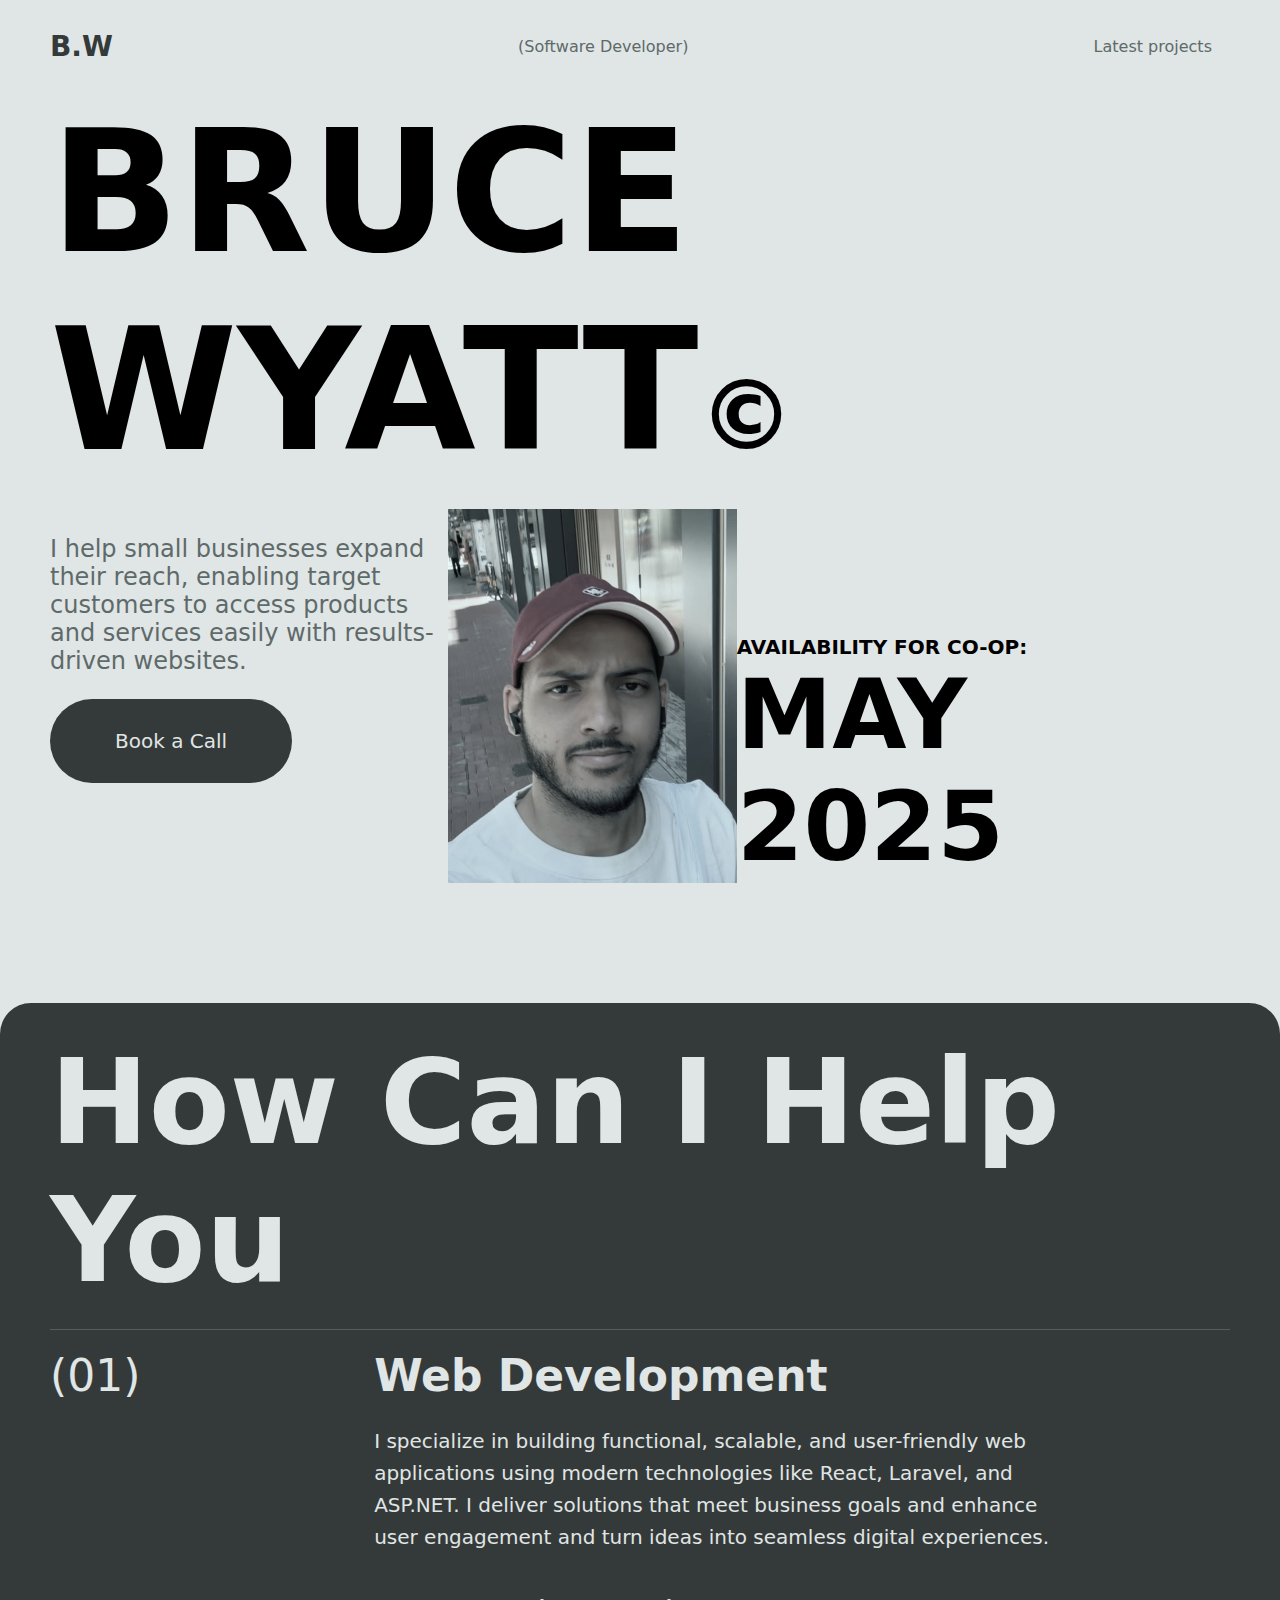
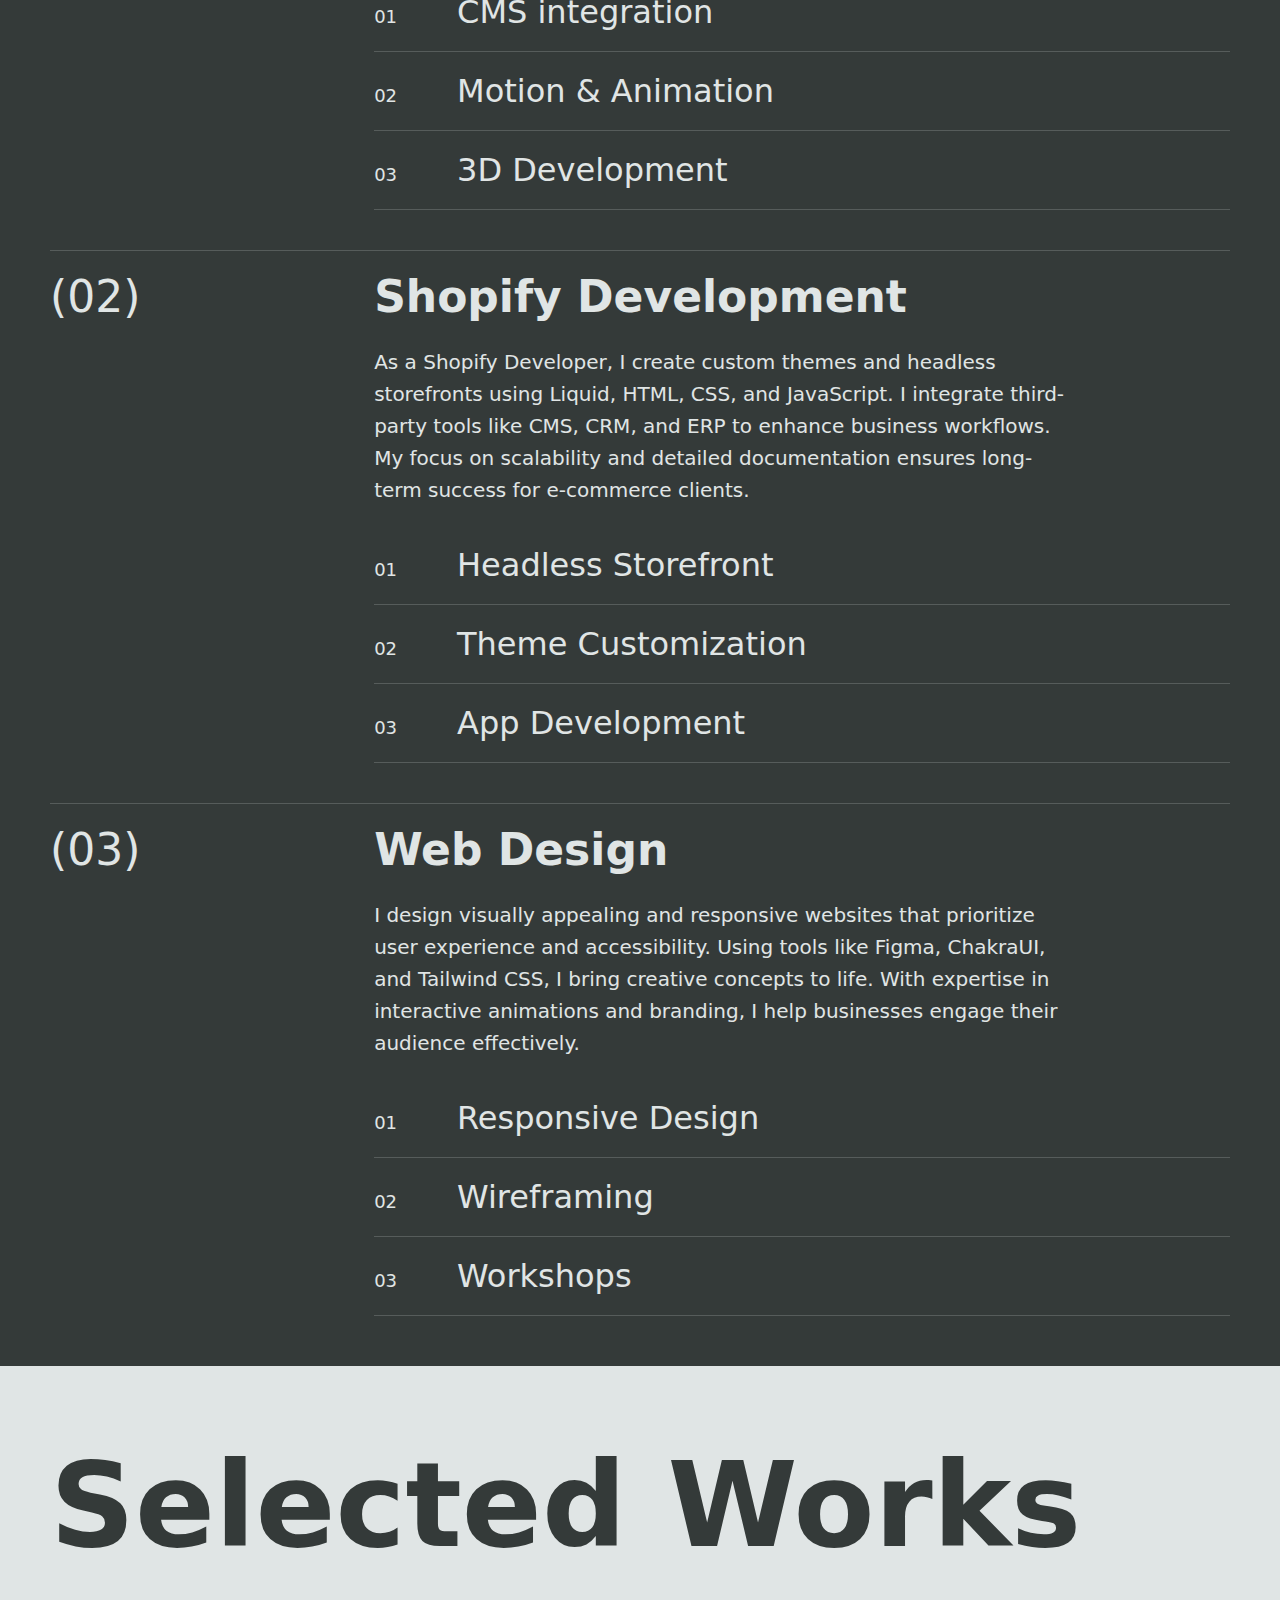
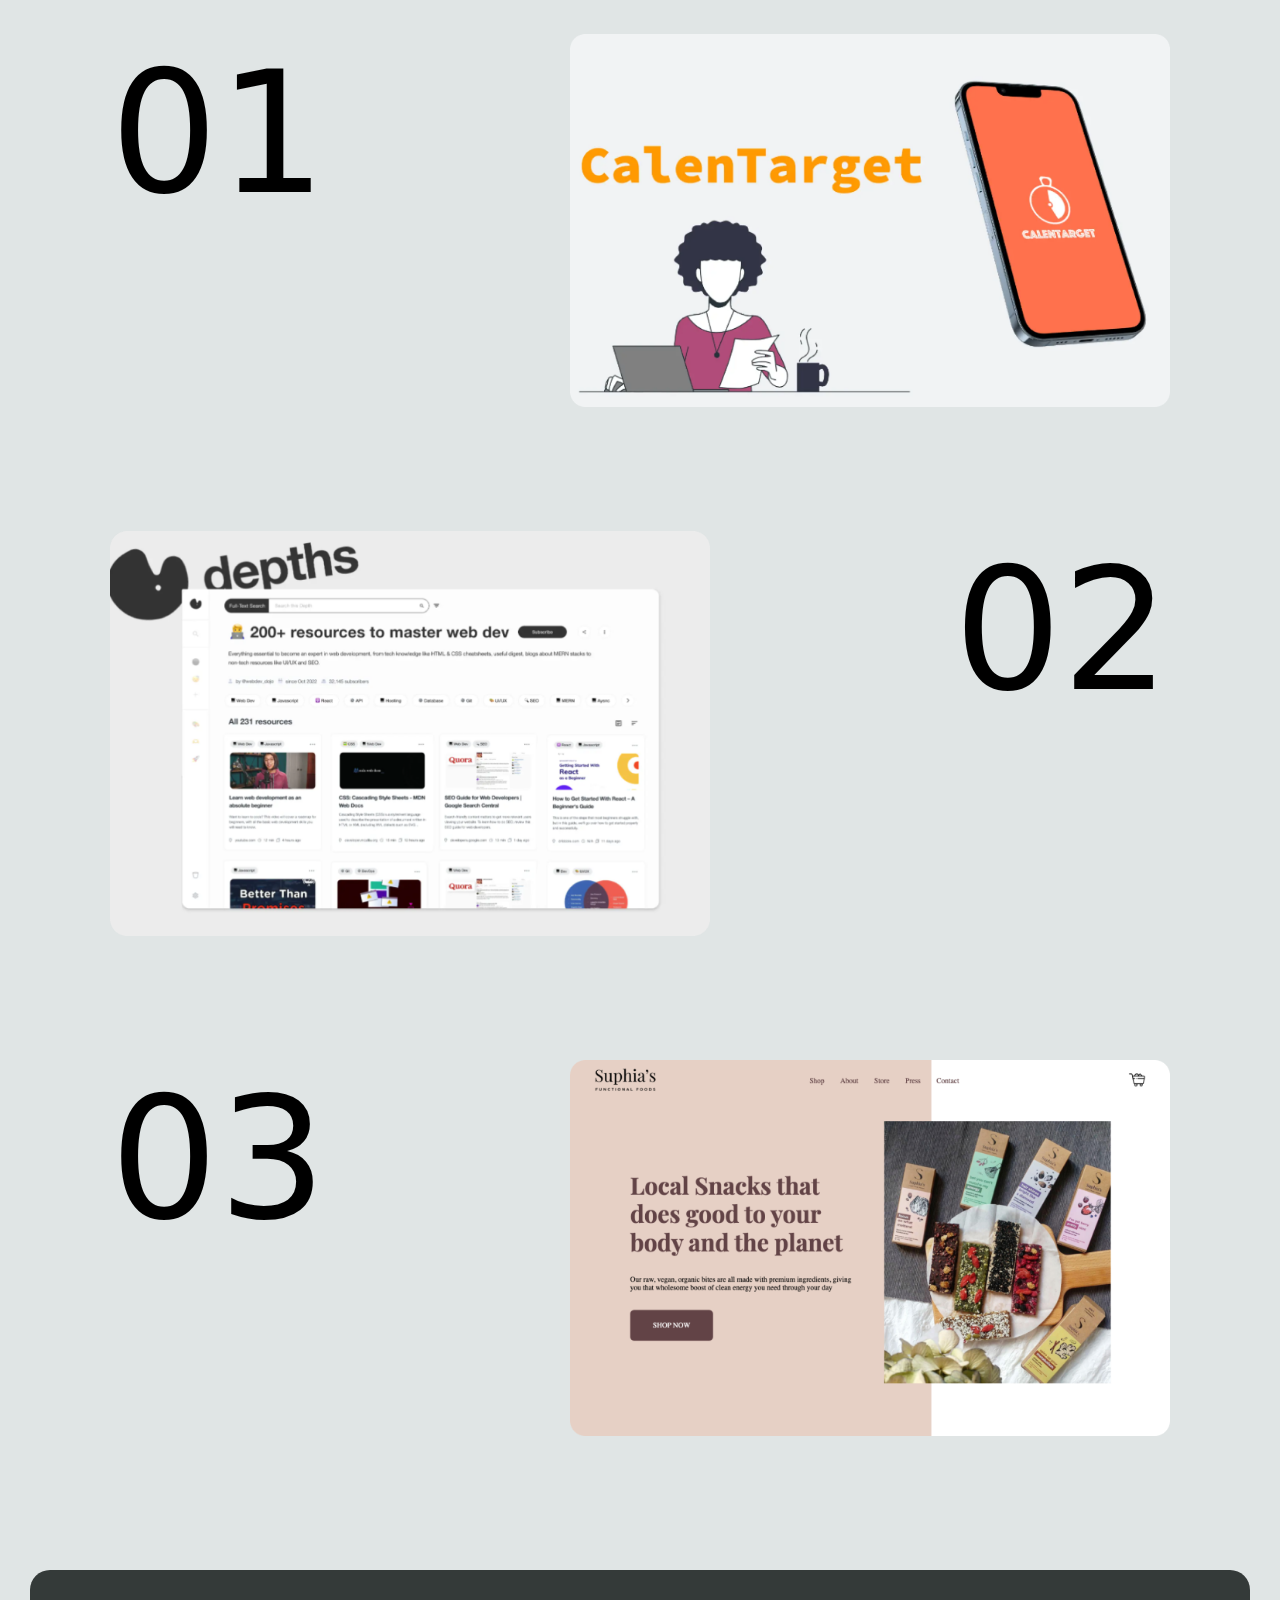
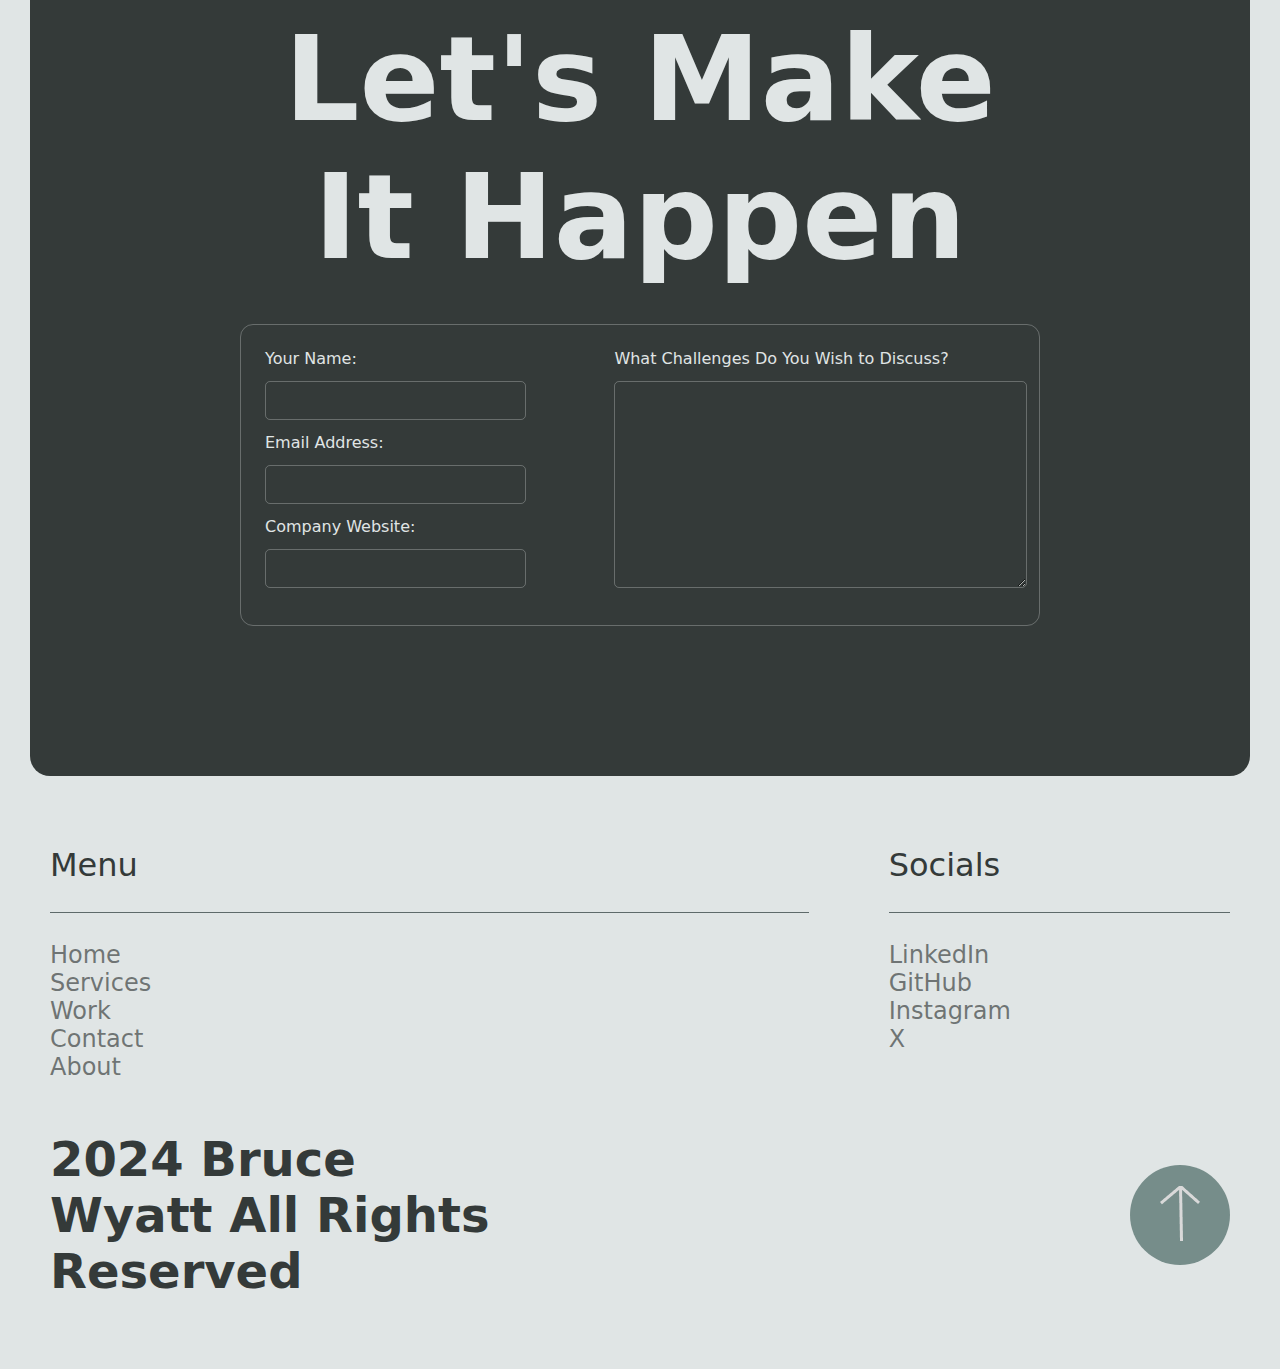
<file: index.html>
<!DOCTYPE html>
<html lang="en">
<head>
  <meta charset="UTF-8">
  <meta name="viewport" content="width=device-width, initial-scale=1.0">
  <meta name="description" content="Portfolio of Bruce Wyatt, a web developer specializing in responsive web design, Shopify development, and CMS integration.">
  <title>Bruce Wyatt - Web Developer Portfolio</title>
  <link rel="stylesheet" href="./style.css">
  <link rel="icon" href="./img/favicon.ico" type="image/x-icon">
</head>
<body>
  <header class="nav-container" role="banner">
    <!-- nav -->
    <nav class="flex-h" role="navigation" aria-label="Main navigation">
      <!-- Logo -->
      <a class="logo" aria-label="Bruce Wyatt Logo" href="./index.html">B.W</a>
      <p class="role">(Software Developer)</p>

      <button class="toggle"><img src="./img/hamburger.png" alt="hamburger menu"></button>
      <!-- navigation -->
      <ul class="flex-h navbar" id="navbar">
        <li><a class="navlink" href="./experiment.html">Latest projects</a></li>
      </ul>
    </nav>
  </header>

  <!-- main -->
  <main role="main">
    <section class="hero" id="hero">
      <h1 class="hero-title">BRUCE WYATT<span class="copyright">©</span></h1>

      <div class="lower-hero flex-h-b">
        <div class="pitch-container">
          <p class="personal-pitch">I help small businesses expand their reach, enabling target customers to access products and services easily with results-driven websites.</p>

          <button class="btn">Book a Call</button>
        </div>

        <!-- projects and description -->
        <img src="./img/profilepic.png" alt="Bruce Wyatt profile picture">
  
        <div class="availability">
          <p class="availability-title">AVAILABILITY FOR CO-OP:</p>
          <h2 class="availability-date">MAY 2025</h2>
        </div>
      </div>

    </section>

    <!-- section1 -->
    <section class="service-offer" id="how-to-help">
      <h2 class="section-title-light">How Can I Help You</h2>
      
      <div class="line-light"></div>
      <div class="service-container flex-h-t">
        <span class="service-number">(01)</span>
        <div class="service-detail">
          <h3>Web Development</h3>
          <p>I specialize in building functional, scalable, and user-friendly web applications using modern technologies like React, Laravel, and ASP.NET. I deliver solutions that meet business goals and enhance user engagement and turn ideas into seamless digital experiences.</p>
          <ul>
            <li><span>01</span>CMS integration</li>
            <div class="line-light"></div>
            <li><span>02</span>Motion & Animation</li>
            <div class="line-light"></div>
            <li><span>03</span>3D Development</li>
            <div class="line-light"></div>
          </ul>
        </div>
      </div>

      <div class="line-light"></div>
      <div class="service-container flex-h-t">
        <span class="service-number">(02)</span>
        <div class="service-detail">
          <h3>Shopify Development</h3>
          <p>As a Shopify Developer, I create custom themes and headless storefronts using Liquid, HTML, CSS, and JavaScript. I integrate third-party tools like CMS, CRM, and ERP to enhance business workflows. My focus on scalability and detailed documentation ensures long-term success for e-commerce clients.</p>
          <ul>
            <li><span>01</span>Headless Storefront</li>
            <div class="line-light"></div>
            <li><span>02</span>Theme Customization</li>
            <div class="line-light"></div>
            <li><span>03</span>App Development</li>
            <div class="line-light"></div>
          </ul>
        </div>
      </div>
      
      <div class="line-light"></div>
      <div class="service-container flex-h-t">
        <span class="service-number">(03)</span>
        <div class="service-detail">
          <h3>Web Design</h3>
          <p>I design visually appealing and responsive websites that prioritize user experience and accessibility. Using tools like Figma, ChakraUI, and Tailwind CSS, I bring creative concepts to life. With expertise in interactive animations and branding, I help businesses engage their audience effectively.</p>
          <ul>
            <li><span>01</span>Responsive Design</li>
            <div class="line-light"></div>
            <li><span>02</span>Wireframing</li>
            <div class="line-light"></div>
            <li><span>03</span>Workshops</li>
            <div class="line-light"></div>
          </ul>
        </div>
      </div>
    </section>

    <!-- section2 -->
    <section class="selected-work" id="selected-work">
      <h2 class="section-title-dark">Selected Works</h2>

      <!-- Selected work -->
      <div class="selected-work-container">
        <span class="work-number">01</span>
        <a href=""><img src="./img/calenTarget.png" alt="Screenshot of project 1"></a>
      </div>
      <div class="selected-work-container">
        <span class="work-number">02</span>
        <a href=""><img src="./img/depths.png" alt="Screenshot of project 2"></a>
      </div>
      <div class="selected-work-container">
        <span class="work-number">03</span>
        <a href=""><img src="./img/suphiaStore.png" alt="Screenshot of project 3"></a>
      </div>
    </section>

    <!-- section3 -->
    <section class="contact-form" id="contact">
      <div class="center-align">
        <h2 class="section-title-light form-title">Let's Make It Happen</h2>
  
        <!-- Forms -->
        <form action="">
          <div class="form-left flex-v">
            <label for="name">Your Name:</label>
            <input id="name" type="text">
  
            <label for="email">Email Address:</label>
            <input id="email" type="email">
  
            <label for="website">Company Website:</label>
            <input id="website" type="url">
          </div>
  
          <div class="form-right flex-v">
            <label for="challenges">What Challenges Do You Wish to Discuss?</label>
            <textarea id="challenges"></textarea>
          </div>
        </form>
      </div>
    </section>
  </main>

  <!-- Footer -->
  <footer  role="contentinfo">
    <div class="footer-top flex-h-t">
      <div class="footer-item1">
        <h3>Menu</h3>
        <div class="line-dark"></div>
        <ul>
          <li><a href="">Home</a></li>
          <li><a href="">Services</a></li>
          <li><a href="">Work</a></li>
          <li><a href="">Contact</a></li>
          <li><a href="">About</a></li>
        </ul>
      </div>

      <div class="footer-item2">
        <h3>Socials</h3>
        <div class="line-dark"></div>
        <ul>
          <li><a href="">LinkedIn</a></li>
          <li><a href="">GitHub</a></li>
          <li><a href="">Instagram</a></li>
          <li><a href="">X</a></li>
        </ul>
      </div>
    </div>

    <div class="footer-bottom flex-h">
      <h3>2024 Bruce Wyatt All Rights Reserved</h3>
      <button aria-label="Scroll to top">
        <img src="./img/arrow.png" alt="">
      </button>
    </div>
  </footer>
  <script src="./script.js"></script>
</body>
</html>
</file>
<file: style.css>
/* CSS variables */
:root {
  --font-color-light: #E0E5E5;
  --font-color-dark: #343A39;
  --nav-color: #5E6A6A;
  --section-bg-dark: #343A39;
  --section-bg-light: #E0E5E5;
  --font-primary: 'Montreal', sans-serif;
  --font-secondary: 'Osaka', sans-serif;
}

/* General Styling for HTML tags */
* {
  margin: 0;
  padding: 0;
  font-family: system-ui, -apple-system, BlinkMacSystemFont, 'Segoe UI', Roboto, Oxygen, Ubuntu, Cantarell, 'Open Sans', 'Helvetica Neue', sans-serif;
}

.flex-h {
  display: flex;
  align-items: center;
  justify-content: space-between;
}

.flex-h-t {
  display: flex;
  align-items: flex-start;
  justify-content: space-between;
}

.flex-h-b {
  display: flex;
  align-items: flex-end;
  justify-content: space-between;
}

.flex-v {
  display: flex;
  flex-direction: column;
  align-items: center;

}

body {
  background-color: var(--section-bg-light);
}

li, a {
  list-style-type: none;
  text-decoration: none;
  margin: 0;
  padding: 0;
}

/* 1. Hero section */

.hero {
  padding: 0 50px;
}


.logo{
  font-size: 28px;
  font-weight: 800;
  list-style-type: none;
  text-decoration: none;
  color: #343A39;
}

.role {
  color: #5E6A6A;
}

.nav-container {
  padding: 30px 50px;
}

.navlink {
  color: var( --nav-color);
  margin-right: 18px;
  
}

.copyright {
  font-size: 96px;
  font-weight: 800;    
}

.hero-title {
  font-size: 170px;
  font-weight: 800;
}

.lower-hero {
  margin-bottom: 120px;
  margin-top: 20px;
}

.service-offer {
  background-color: var(--section-bg-dark);
}

.section-title-dark {
  font-size: 118px;
  color: var(--font-color-dark)
}

.section-title-light {
  font-size: 118px;
  color:var(--font-color-light)
}

.btn {
  border: none;
  font-size: 20px;
  font-weight: 400;
  background-color: #343A39;
  color: #E0E5E5;
  padding: 30px 65px;
  border-radius: 50px;
}

.personal-pitch {
  font-size: 24px;
  color: #5E6A6A;
  max-width: 500px;
  margin-bottom: 24px;
  max-width: 428px;
}

.pitch-container {
  margin-bottom: 100px;
}

.availability-title {
  font-size: 20px;
  font-weight: 600;
}

.availability-date {
  font-size: 96px;
  font-weight: 800;
}

/* 2. Services section */

section.service-offer {
  padding: 30px 50px;
  border-radius: 31px 31px 0px 0px;
}

.service-container {
  color: var(--font-color-light);
}

.service-container > span {
  flex-grow: 3;
  font-size: 44px;
}

.service-container > div {
  flex-grow: 2;
}

.service-detail > h3 {
  font-size: 44px;
  margin-bottom: 24px;
}

.service-detail > p {
  font-size: 20px;
  max-width: 700px;
  line-height: 1.6;
  margin-bottom: 40px;
}

.service-detail > ul > li {
  font-size: 32px;
  
}

.service-detail > ul > li > span {
  font-size: 18px;
  margin-right: 60px;
  
}



/* 3. Projects section */
section.selected-work {
  margin: 70px 0;
  padding: 0 50px;
}

.selected-work-container {
  display: flex;
  justify-content: space-between;
  padding: 60px;
}
.selected-work-container > a > img {
  max-width: 600px;
}
.selected-work-container > span {
  font-size: 170px;
}

.selected-work-container:nth-child(odd) {
  flex-direction: row-reverse;
}

/* 4. Form section */
section.contact-form {
  margin: 70px 30px;
  padding: 40px 0 150px 0;
  background-color: var(--section-bg-dark);
  border-radius: 20px;
  display: flex;
  flex-direction: column;
  align-items: center;
  
}

.contact-form > div > form {
  border: 1px solid rgba(224, 229, 229, 0.30);
  padding: 24px;
  border-radius: 13px;
  display: flex;
  color: var(--font-color-light);
  margin-top: 38px;
}

.form-left {
  align-items: flex-start;
  flex-grow: 1;
  margin-right: 100px;

}

.form-left > input{
  width: 100%;
  border: 1px solid rgba(224, 229, 229, 0.30);
  background-color: transparent;
  height: 37px;
  margin: 13px 0;
  border-radius: 5px;
  padding: 0 5px;
  color: var(--font-color-light);
}

.form-right > textarea{
  width: 100%;
  height: 100%;
  border: 1px solid rgba(224, 229, 229, 0.30);
  border-radius: 5px;
  background-color: transparent;
  margin: 13px 0;
  padding: 5px;
  color: var(--font-color-light);
}

.form-left {
  align-items: flex-start;
  flex-grow: 1;
}

.form-right {
  align-items: flex-start;
  flex-grow: 1;
}

.form-title {
  max-width: 800px;
  text-align: center;
}

/* 5. Footer section */

footer {
  padding: 0 50px;
}

.footer-item1{
  flex-grow: 3;
  margin-right: 80px;
}

.footer-item1 > h3{
  font-size: 32px;
  color: #343A39;
  font-weight: 400;
}

.footer-item2{
  flex-grow: 1;
}

.footer-item2 > h3 {
  font-size: 32px;
  color: #343A39;
  font-weight: 400;
}

.footer-top > div > ul > li > a {
  font-size: 24px;
  color: rgba(52, 58, 57, 0.67);
  margin-bottom: 20px;
}

.line-dark {
  height: 1px;
  background-color: var(--nav-color);
  margin: 28px 0;
}

.line-light {
  height: 1px;
  background-color: var(--font-color-light);
  margin: 20px 0;
  opacity: 20%;
}

.footer-bottom {
  margin-top: 50px;
  margin-bottom: 70px;
}

.footer-bottom > h3{
  color: var(--font-color-dark);
  font-size: 48px;
  max-width: 465px;
}

.footer-bottom > button{
  height: 100px;
  width: 100px;
  border-radius: 50%;
  background-color: #768D8A;
  border: none;
}

.toggle{
  display: none;
}

/* ------------------------------------------------------------- */

@media screen and (max-width: 900px) {
  .nav-container {
    padding: 10px 20px;
  }

  .selected-work-container {
    padding: 0 10px;
  }

  .selected-work-container, .selected-work-container:nth-child(odd)  {
    flex-direction: column;
    align-items: center;
  }

  .selected-work-container > a > img {
    max-width: 400px;
  }

  .selected-work-container > span {
    font-size: 60px;
  }

  .lower-hero:nth-child(3){
    flex-basis: 100%;
  }

  .lower-hero {
    display:flex;
  flex-flow:row wrap;
  max-width:1000px;
  margin:0 auto; /* center */
  justify-content: space-around;
  }

  .section-title-light {
    text-align: center;
  }
  .section-title-dark {
    text-align: center;
  }

}

/* Media query for tablets (768px) */
@media screen and (max-width: 768px) {

  /* Hero section */
  .hero {
    padding: 0 20px;
    text-align: center;
  }

  .hero-title{
    font-size: 90px;
  }

  .hero > div {
    display: flex;
    flex-direction: column;
    align-items: center;
  }

  .lower-hero {
    display: flex;
    flex-direction: column;
  }

  .section-title-light {
    font-size: 56px;
  }
  .section-title-dark {
    font-size: 56px;
  }

  .personal-pitch {
    max-width: 600px;
  }

  
  
  /* Selected work */

  .selected-work-container {
    padding: 0 10px;
  }

  .selected-work-container, .selected-work-container:nth-child(odd)  {
    flex-direction: column;
    align-items: center;
  }

  .selected-work-container > a > img {
    max-width: 400px;
  }

  .selected-work-container > span {
    font-size: 60px;
  }

  /* form */
  .contact-form {
    margin: 0 5px;
  }

  .contact-form > div > form {
    display: block;
  }

  .form-left {
    flex-grow: none;
    margin-right: 0px;
  }

  .form-right {
    flex-grow: none;
  }

  .form-left > input{
    max-width: 477px;


  }
  
  .form-right > textarea{
    height: 300px;
    max-width: 477px;
  }

  /* service */

  .service-container {
    flex-direction: column;
  }
  .service-container > span{
    font-size: 20px;
    margin-bottom: 10px;
  }

  .service-detail > h3 {
    font-size: 24px;
    margin-bottom: 12px;
  }
  
  .service-detail > p {
    font-size: 12px;
    max-width: 300px;
    margin-bottom: 20px;
  }
  
  .service-detail > ul > li {
    font-size: 20px;
    
  }
  
  .service-detail > ul > li > span {
    font-size: 12px;
    margin-right: 20px;
    
  }

  
}







/* Media query for mobile (400px) */
@media screen and (max-width: 400px) {

  .toggle {
    border: none;
    display: flex;
  }

  .role {
    display: none;
  }

  .navbar {
    display: none;
  }

  .hero-title {
    font-size: 50px;
  }

  .hero-title > span{
    font-size: 50px;
  }


  .selected-work-container > a > img {
    max-width: 300px;
  }

 #navbar {
    display: none;
  }
  
 .active {
    display: flex;
  }
}
</file>
